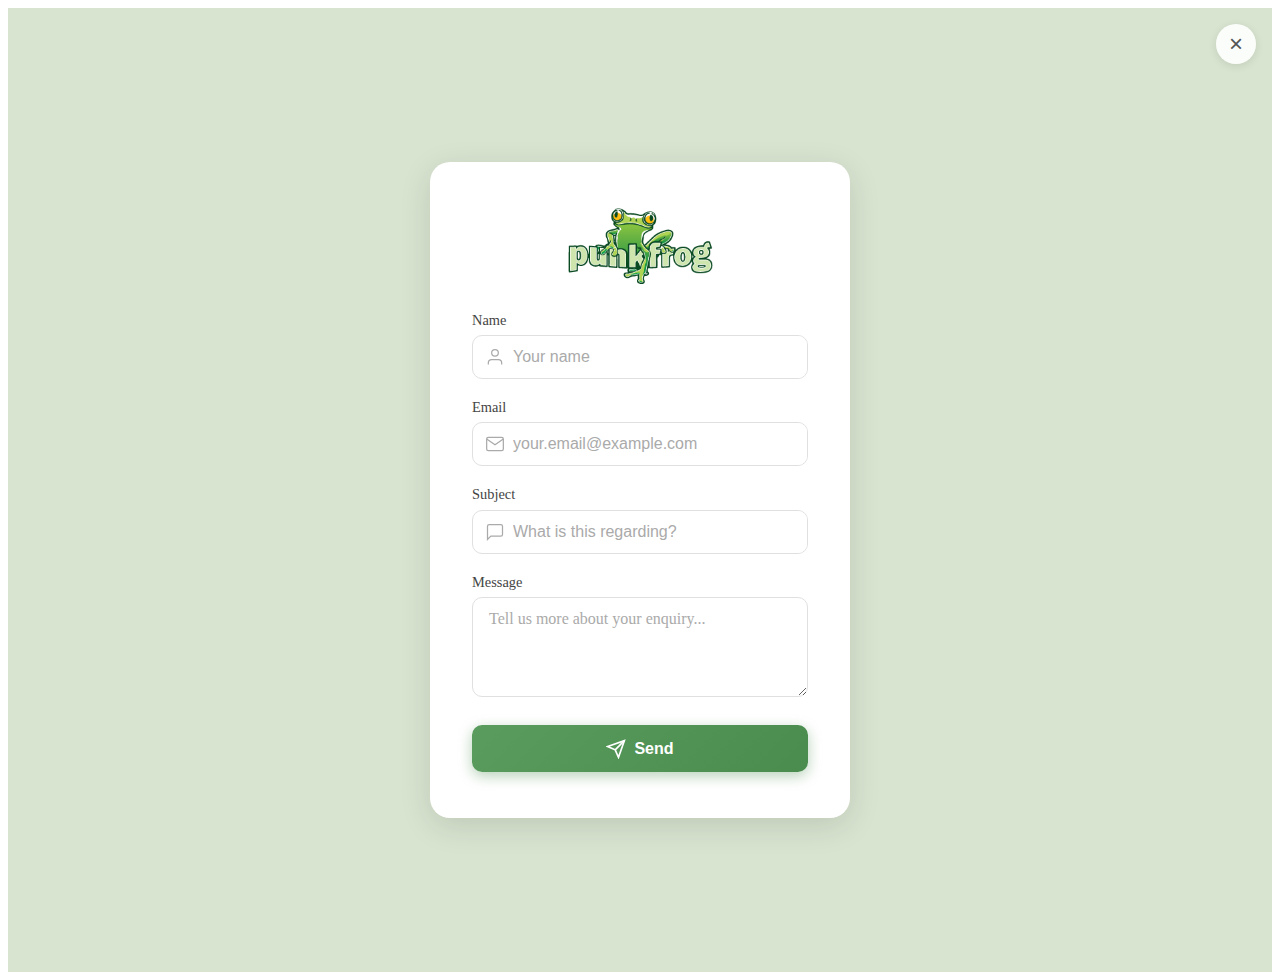
<file: enquiry-form.html>
<!DOCTYPE html>
<html lang="en">

<head>
    <meta charset="UTF-8">
    <meta name="viewport" content="width=device-width, initial-scale=1.0">
    <title>Email Enquiry Form</title>
    <link rel="stylesheet" href="./enquiry-form.css">
</head>

<body>
    <div class="enquiry-form-page">
        <button type="button" id="close-enquiry-form" class="close-enquiry-btn" aria-label="Close form">×</button>

        <div class="enquiry-form-card">
            <div class="enquiry-form-card-inner">
                <img src="./Images/PF-logo-Color/pfLogo_L.png" class="enquiry-form-logo" alt="Punkfrog logo">

                <form class="enquiry-form" method="post">
                    <div class="form-field">
                        <label for="name">Name</label>
                        <span class="input-wrapper">
                            <span class="input-icon" aria-hidden="true">
                                <svg xmlns="http://www.w3.org/2000/svg" width="20" height="20" viewBox="0 0 24 24"
                                    fill="none" stroke="currentColor" stroke-width="1.5">
                                    <path d="M20 21v-2a4 4 0 0 0-4-4H8a4 4 0 0 0-4 4v2" />
                                    <circle cx="12" cy="7" r="4" />
                                </svg>
                            </span>
                            <input type="text" id="name" name="name" placeholder="Your name" required>
                        </span>
                    </div>

                    <div class="form-field">
                        <label for="email">Email</label>
                        <span class="input-wrapper">
                            <span class="input-icon" aria-hidden="true">
                                <svg xmlns="http://www.w3.org/2000/svg" width="20" height="20" viewBox="0 0 24 24"
                                    fill="none" stroke="currentColor" stroke-width="1.5">
                                    <path
                                        d="M4 4h16c1.1 0 2 .9 2 2v12c0 1.1-.9 2-2 2H4c-1.1 0-2-.9-2-2V6c0-1.1.9-2 2-2z" />
                                    <polyline points="22,6 12,13 2,6" />
                                </svg>
                            </span>
                            <input type="email" id="email" name="email" placeholder="your.email@example.com" required>
                        </span>
                    </div>

                    <div class="form-field">
                        <label for="subject">Subject</label>
                        <span class="input-wrapper">
                            <span class="input-icon" aria-hidden="true">
                                <svg xmlns="http://www.w3.org/2000/svg" width="20" height="20" viewBox="0 0 24 24"
                                    fill="none" stroke="currentColor" stroke-width="1.5">
                                    <path d="M21 15a2 2 0 0 1-2 2H7l-4 4V5a2 2 0 0 1 2-2h14a2 2 0 0 1 2 2z" />
                                </svg>
                            </span>
                            <input type="text" id="subject" name="subject" placeholder="What is this regarding?">
                        </span>
                    </div>

                    <div class="form-field">
                        <label for="message">Message</label>
                        <textarea id="message" name="message" placeholder="Tell us more about your enquiry..." rows="4"
                            required></textarea>
                    </div>

                    <p class="enquiry-form-guidance" id="enquiry-form-guidance" role="status" aria-live="polite" hidden>
                        Your email app should open. <strong>Please click Send in your email app</strong> to complete
                        your enquiry
                    </p>
                    <button type="submit" class="enquiry-send-btn">
                        <svg class="send-icon" xmlns="http://www.w3.org/2000/svg" width="20" height="20"
                            viewBox="0 0 24 24" fill="none" stroke="currentColor" stroke-width="2" aria-hidden="true">
                            <line x1="22" y1="2" x2="11" y2="13" />
                            <polygon points="22 2 15 22 11 13 2 9 22 2" />
                        </svg>
                        <span>Send</span>
                    </button>
                </form>
            </div>
        </div>
    </div>
    <script src="./script.js"></script>
</body>

</html>
</file>
<file: enquiry-form.css>
.enquiry-form-page {
  min-height: 100vh;
  background-color: #d8e4d0;
  display: flex;
  align-items: center;
  justify-content: center;
  padding: 2rem;
  position: relative;
}

.close-enquiry-btn {
  position: absolute;
  top: 1rem;
  right: 1rem;
  width: 2.5rem;
  height: 2.5rem;
  border: none;
  background: rgba(255, 255, 255, 0.9);
  border-radius: 50%;
  font-size: 1.5rem;
  line-height: 1;
  cursor: pointer;
  color: #555;
  box-shadow: 0 2px 8px rgba(0, 0, 0, 0.1);
}

.close-enquiry-btn:hover {
  background: #fff;
  color: #333;
  transform: scale(1.08);
}

.enquiry-form-card {
  background-color: #ffffff;
  border-radius: 20px;
  box-shadow: 0 8px 32px rgba(0, 0, 0, 0.12);
  width: 100%;
  max-width: 420px;
}

.enquiry-form-card-inner {
  margin: 14px;
  padding: 2rem 1.75rem;
}

.enquiry-form-logo {
  display: block;
  margin: 0 auto 1.75rem;
  width: 145px;
}

.enquiry-form {
  display: flex;
  flex-direction: column;
  gap: 1.25rem;
}

.form-field {
  display: flex;
  flex-direction: column;
  gap: 0.4rem;
}

.form-field label {
  font-size: 0.9rem;
  font-weight: 500;
  color: #444;
}

.input-wrapper {
  display: flex;
  align-items: center;
  position: relative;
  background: #fff;
  border: 1px solid #e0e0e0;
  border-radius: 10px;
  overflow: hidden;
}

.input-icon {
  display: flex;
  padding-left: 12px;
  color: #aaa;
  flex-shrink: 0;
}

.input-wrapper input {
  flex: 1;
  border: none;
  padding: 0.75rem 1rem 0.75rem 8px;
  font-size: 1rem;
  outline: none;
  min-width: 0;
}

.input-wrapper input::placeholder {
  color: #aaa;
}

.input-wrapper:focus-within {
  border-color: #6b8f71;
  box-shadow: 0 0 0 2px rgba(107, 143, 113, 0.2);
}

/* Message area */
.form-field textarea {
  width: 100%;
  border: 1px solid #e0e0e0;
  border-radius: 10px;
  padding: 0.75rem 1rem;
  font-size: 1rem;
  font-family: inherit;
  resize: vertical;
  min-height: 100px;
  outline: none;
  box-sizing: border-box;
}

.form-field textarea::placeholder {
  color: #aaa;
}

.form-field textarea:focus {
  border-color: #6b8f71;
  box-shadow: 0 0 0 2px rgba(107, 143, 113, 0.2);
}

.enquiry-send-btn {
  display: inline-flex;
  align-items: center;
  justify-content: center;
  gap: 0.5rem;
  width: 100%;
  padding: 0.85rem 1.5rem;
  margin-top: 0.5rem;
  background: linear-gradient(135deg, #5a9c5e 0%, #4a8c4e 100%);
  color: #fff;
  border: none;
  border-radius: 10px;
  font-size: 1rem;
  font-weight: 600;
  cursor: pointer;
  box-shadow: 0 4px 14px rgba(74, 140, 78, 0.4);
}

.enquiry-send-btn:hover {
  background: linear-gradient(135deg, #4a8c4e 0%, #3d7a41 100%);
  box-shadow: 0 6px 18px rgba(74, 140, 78, 0.45);
  transform: scale(1.08);
}

.enquiry-send-btn .send-icon {
  flex-shrink: 0;
}

/* ========== Responsive: enquiry form ========== */
@media (max-width: 480px) {
  .enquiry-form-page {
    padding: 1rem;
    align-items: flex-start;
    padding-top: 3rem;
  }

  .close-enquiry-btn {
    top: 0.75rem;
    right: 0.75rem;
    width: 2.25rem;
    height: 2.25rem;
    font-size: 1.35rem;
  }

  .enquiry-form-card {
    max-width: 100%;
  }

  .enquiry-form-card-inner {
    padding: 1.5rem 1.25rem;
    margin: 10px;
  }

  .enquiry-form-logo {
    width: 120px;
    margin-bottom: 1.25rem;
  }

  .enquiry-form {
    gap: 1rem;
  }

  .form-field label {
    font-size: 0.85rem;
  }

  .input-wrapper input {
    padding: 0.65rem 0.75rem 0.65rem 6px;
    font-size: 0.95rem;
  }

  .form-field textarea {
    padding: 0.65rem 0.75rem;
    font-size: 0.95rem;
    min-height: 90px;
  }

  .enquiry-send-btn {
    padding: 0.75rem 1.25rem;
    font-size: 0.95rem;
  }
}
</file>
